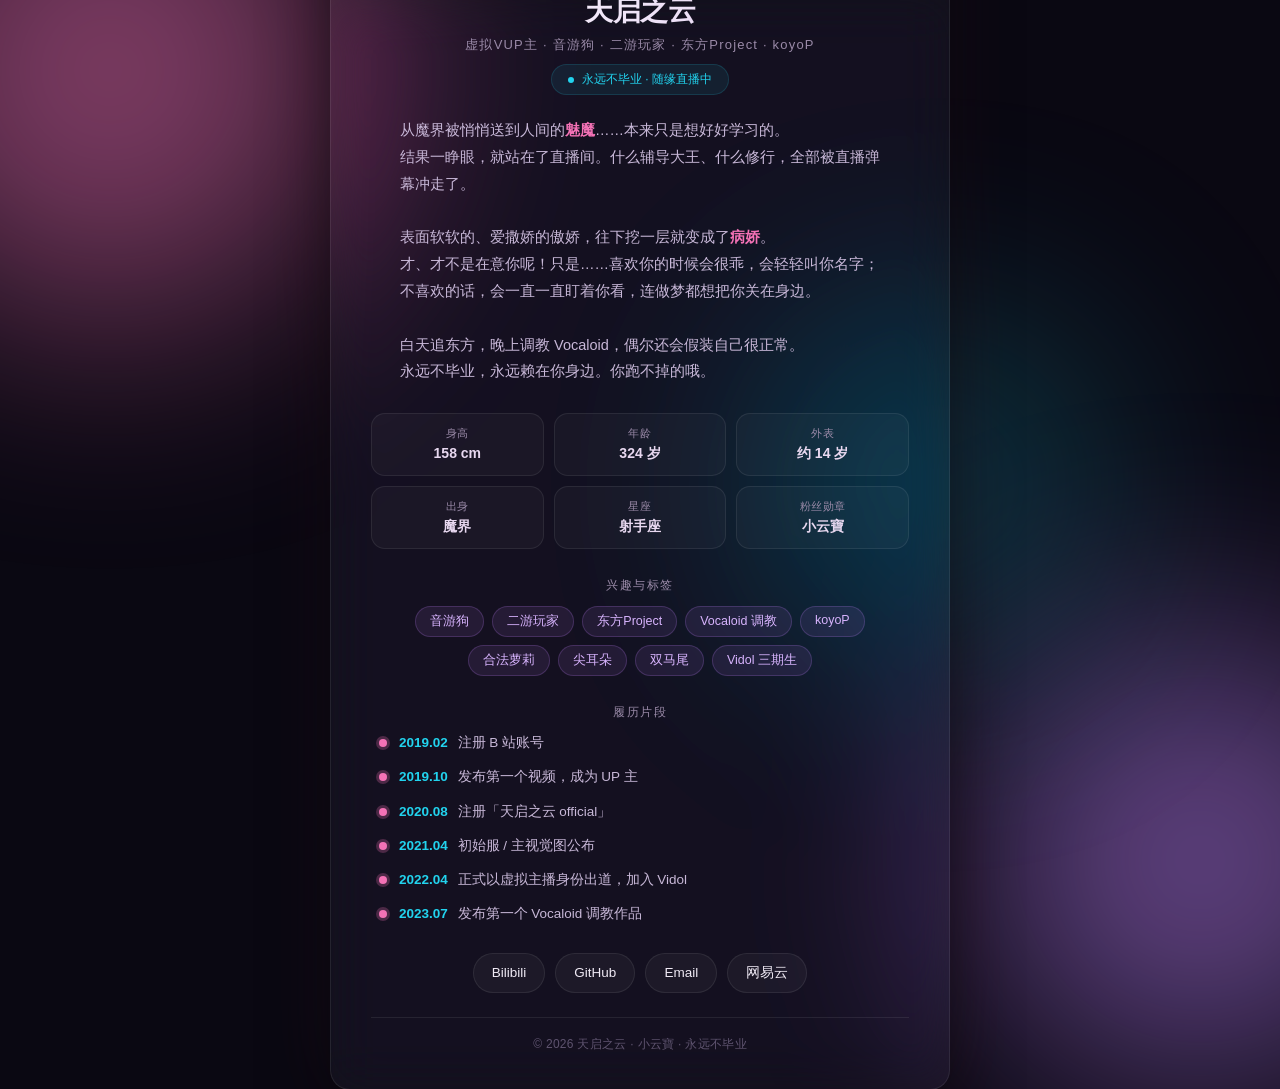
<file: index.html>
<!DOCTYPE html>
<html lang="zh-CN">

<head>
  <meta charset="UTF-8">
  <meta name="viewport" content="width=device-width, initial-scale=1.0">
  <title>天启之云 | 云酱的魔法书</title>
  <link rel="stylesheet" href="style.css">
</head>

<body>

  <div class="glow glow-1"></div>
  <div class="glow glow-2"></div>
  <div class="glow glow-3"></div>

  <main class="card">
    <div class="avatar-wrap">
      <div class="avatar"><span>云</span></div>
    </div>

    <h1>天启之云</h1>
    <p class="tagline">虚拟VUP主 · 音游狗 · 二游玩家 · 东方Project · koyoP</p>

    <div class="status">
      <span class="status-dot"></span>
      永远不毕业 · 随缘直播中
    </div>

    <p class="bio">
      从魔界被悄悄送到人间的<strong>魅魔</strong>……本来只是想好好学习的。<br>
      结果一睁眼，就站在了直播间。什么辅导大王、什么修行，全部被直播弹幕冲走了。<br><br>
      表面软软的、爱撒娇的傲娇，往下挖一层就变成了<strong>病娇</strong>。<br>
      才、才不是在意你呢！只是……喜欢你的时候会很乖，会轻轻叫你名字；不喜欢的话，会一直一直盯着你看，连做梦都想把你关在身边。<br><br>
      白天追东方，晚上调教 Vocaloid，偶尔还会假装自己很正常。<br>
      永远不毕业，永远赖在你身边。你跑不掉的哦。
    </p>

    <!-- 属性 -->
    <div class="stats">
      <div class="stat">
        <div class="stat-label">身高</div>
        <div class="stat-value">158 cm</div>
      </div>
      <div class="stat">
        <div class="stat-label">年龄</div>
        <div class="stat-value">324 岁</div>
      </div>
      <div class="stat">
        <div class="stat-label">外表</div>
        <div class="stat-value">约 14 岁</div>
      </div>
      <div class="stat">
        <div class="stat-label">出身</div>
        <div class="stat-value">魔界</div>
      </div>
      <div class="stat">
        <div class="stat-label">星座</div>
        <div class="stat-value">射手座</div>
      </div>
      <div class="stat">
        <div class="stat-label">粉丝勋章</div>
        <div class="stat-value">小云寶</div>
      </div>
    </div>

    <!-- 兴趣 -->
    <div class="section-title">兴趣与标签</div>
    <div class="tags">
      <span class="tag">音游狗</span>
      <span class="tag">二游玩家</span>
      <span class="tag">东方Project</span>
      <span class="tag">Vocaloid 调教</span>
      <span class="tag">koyoP</span>
      <span class="tag">合法萝莉</span>
      <span class="tag">尖耳朵</span>
      <span class="tag">双马尾</span>
      <span class="tag">Vidol 三期生</span>
    </div>

    <!-- 时间线 -->
    <div class="section-title">履历片段</div>
    <div class="timeline">
      <div class="tl-item"><strong>2019.02</strong> 注册 B 站账号</div>
      <div class="tl-item"><strong>2019.10</strong> 发布第一个视频，成为 UP 主</div>
      <div class="tl-item"><strong>2020.08</strong> 注册「天启之云 official」</div>
      <div class="tl-item"><strong>2021.04</strong> 初始服 / 主视觉图公布</div>
      <div class="tl-item"><strong>2022.04</strong> 正式以虚拟主播身份出道，加入 Vidol</div>
      <div class="tl-item"><strong>2023.07</strong> 发布第一个 Vocaloid 调教作品</div>
    </div>

    <nav class="links">
      <a href="https://space.bilibili.com/97854356" target="_blank" rel="noopener">Bilibili</a>
      <a href="https://github.com/fon11731" target="_blank" rel="noopener">GitHub</a>
      <a href="mailto:fon11734@gmail.com">Email</a>
      <a href="#">网易云</a>
    </nav>

    <footer>© 2026 天启之云 · 小云寶 · 永远不毕业</footer>
  </main>

  <script src="script.js"></script>
</body>

</html>
</file>
<file: style.css>
:root {
  --bg: #0a0812;
  --text: #f0eaf5;
  --muted: #9a8aa8;
  --border: rgba(255, 255, 255, .08);
  --glass: rgba(255, 255, 255, .04);
  --accent1: #c084fc;
  /* 粉紫 */
  --accent2: #f472b6;
  /* 粉 */
  --accent3: #22d3ee;
  /* 青 */
  --radius: 20px;
}

* {
  margin: 0;
  padding: 0;
  box-sizing: border-box
}

html,
body {
  height: 100%
}

body {
  font-family: -apple-system, BlinkMacSystemFont, "Segoe UI", Roboto,
    "PingFang SC", "Microsoft YaHei", sans-serif;
  background: var(--bg);
  color: var(--text);
  min-height: 100vh;
  display: flex;
  align-items: center;
  justify-content: center;
  padding: 24px;
  overflow-x: hidden;
  position: relative;
}

/* 背景光晕：粉紫魅魔氛围 */
.glow {
  position: fixed;
  border-radius: 50%;
  filter: blur(120px);
  opacity: .5;
  pointer-events: none;
  z-index: 0;
  animation: float 16s ease-in-out infinite;
}

.glow-1 {
  width: 500px;
  height: 500px;
  background: var(--accent2);
  top: -180px;
  left: -140px
}

.glow-2 {
  width: 440px;
  height: 440px;
  background: var(--accent1);
  bottom: -180px;
  right: -140px;
  animation-delay: -6s
}

.glow-3 {
  width: 340px;
  height: 340px;
  background: var(--accent3);
  top: 35%;
  left: 60%;
  opacity: .25;
  animation-delay: -10s
}

@keyframes float {

  0%,
  100% {
    transform: translate(0, 0) scale(1)
  }

  33% {
    transform: translate(30px, -30px) scale(1.08)
  }

  66% {
    transform: translate(-20px, 20px) scale(.95)
  }
}

/* 玻璃卡片 */
.card {
  position: relative;
  z-index: 1;
  width: 100%;
  max-width: 620px;
  padding: 48px 40px 36px;
  border-radius: var(--radius);
  background: var(--glass);
  border: 1px solid var(--border);
  backdrop-filter: blur(24px) saturate(160%);
  -webkit-backdrop-filter: blur(24px) saturate(160%);
  box-shadow:
    0 24px 64px rgba(0, 0, 0, .6),
    inset 0 1px 0 rgba(255, 255, 255, .06),
    0 0 80px rgba(244, 114, 182, .08);
  text-align: center;
  animation: rise .8s cubic-bezier(.22, 1, .36, 1) both;
}

@keyframes rise {
  from {
    opacity: 0;
    transform: translateY(24px) scale(.98)
  }

  to {
    opacity: 1;
    transform: translateY(0) scale(1)
  }
}

/* 头像区域 */
.avatar-wrap {
  position: relative;
  width: 112px;
  height: 112px;
  margin: 0 auto 20px;
}

.avatar-wrap::before {
  content: "";
  position: absolute;
  inset: -8px;
  border-radius: 50%;
  background: conic-gradient(from 0deg, var(--accent2), var(--accent1), var(--accent3), var(--accent2));
  filter: blur(14px);
  opacity: .6;
  animation: spin 6s linear infinite;
}

.avatar {
  position: relative;
  width: 100%;
  height: 100%;
  border-radius: 50%;
  background: linear-gradient(135deg, #1a1425, #100c18);
  border: 1px solid rgba(255, 255, 255, .12);
  display: flex;
  align-items: center;
  justify-content: center;
  font-size: 42px;
  font-weight: 700;
  overflow: hidden;
}

.avatar span {
  background: linear-gradient(135deg, var(--accent3), var(--accent2), var(--accent1));
  -webkit-background-clip: text;
  background-clip: text;
  color: transparent;
}

@keyframes spin {
  to {
    transform: rotate(360deg)
  }
}

h1 {
  font-size: 28px;
  font-weight: 700;
  letter-spacing: -.5px;
  margin-bottom: 6px;
  background: linear-gradient(135deg, #fff, #e0c8f0);
  -webkit-background-clip: text;
  background-clip: text;
  color: transparent;
}

.tagline {
  font-size: 13px;
  color: var(--muted);
  letter-spacing: 1.2px;
  margin-bottom: 10px;
}

.status {
  display: inline-flex;
  align-items: center;
  gap: 8px;
  padding: 6px 16px;
  border-radius: 999px;
  background: rgba(34, 211, 238, .08);
  border: 1px solid rgba(34, 211, 238, .15);
  font-size: 12px;
  color: var(--accent3);
  margin-bottom: 22px;
}

.status-dot {
  width: 6px;
  height: 6px;
  border-radius: 50%;
  background: var(--accent3);
  animation: pulse 2s ease-in-out infinite;
}

@keyframes pulse {

  0%,
  100% {
    opacity: 1;
    transform: scale(1)
  }

  50% {
    opacity: .4;
    transform: scale(.8)
  }
}

.bio {
  font-size: 14.5px;
  line-height: 1.85;
  color: #c8b8d8;
  max-width: 480px;
  margin: 0 auto 28px;
  text-align: left;
}

.bio strong {
  color: var(--accent2);
  font-weight: 600;
}

/* 属性网格 */
.stats {
  display: grid;
  grid-template-columns: repeat(3, 1fr);
  gap: 10px;
  margin-bottom: 28px;
}

.stat {
  background: rgba(255, 255, 255, .03);
  border: 1px solid var(--border);
  border-radius: 14px;
  padding: 12px 8px;
}

.stat-label {
  font-size: 11px;
  color: var(--muted);
  margin-bottom: 4px;
  letter-spacing: .5px;
}

.stat-value {
  font-size: 14px;
  font-weight: 600;
  color: #e8d8f0;
}

/* 兴趣标签 */
.section-title {
  font-size: 12px;
  color: var(--muted);
  letter-spacing: 1.5px;
  text-transform: uppercase;
  margin-bottom: 12px;
}

.tags {
  display: flex;
  flex-wrap: wrap;
  gap: 8px;
  justify-content: center;
  margin-bottom: 28px;
}

.tag {
  padding: 6px 14px;
  border-radius: 999px;
  font-size: 12.5px;
  background: rgba(192, 132, 252, .1);
  border: 1px solid rgba(192, 132, 252, .2);
  color: #d8b4fe;
}

/* 时间线 */
.timeline {
  text-align: left;
  margin-bottom: 28px;
  padding: 0 8px;
}

.tl-item {
  position: relative;
  padding-left: 20px;
  margin-bottom: 14px;
  font-size: 13.5px;
  color: #c8b8d8;
  line-height: 1.5;
}

.tl-item::before {
  content: "";
  position: absolute;
  left: 0;
  top: 6px;
  width: 8px;
  height: 8px;
  border-radius: 50%;
  background: var(--accent2);
  box-shadow: 0 0 0 3px rgba(244, 114, 182, .25);
}

.tl-item strong {
  color: var(--accent3);
  font-weight: 600;
  margin-right: 6px;
}

/* 链接按钮 */
.links {
  display: flex;
  flex-wrap: wrap;
  gap: 10px;
  justify-content: center;
  margin-bottom: 24px;
}

.links a {
  position: relative;
  display: inline-flex;
  align-items: center;
  gap: 6px;
  padding: 10px 18px;
  border-radius: 999px;
  font-size: 13.5px;
  font-weight: 500;
  text-decoration: none;
  color: var(--text);
  background: rgba(255, 255, 255, .04);
  border: 1px solid var(--border);
  transition: all .25s cubic-bezier(.22, 1, .36, 1);
  overflow: hidden;
}

.links a::before {
  content: "";
  position: absolute;
  inset: 0;
  background: linear-gradient(135deg, var(--accent2), var(--accent1));
  opacity: 0;
  transition: opacity .25s ease;
  z-index: -1;
}

.links a:hover {
  transform: translateY(-2px);
  border-color: transparent;
  color: #fff;
  box-shadow: 0 8px 28px rgba(244, 114, 182, .3);
}

.links a:hover::before {
  opacity: 1
}

footer {
  padding-top: 18px;
  border-top: 1px solid var(--border);
  font-size: 12px;
  color: #5f5470;
  letter-spacing: .3px;
}

@media(max-width:520px) {
  .card {
    padding: 36px 22px 28px
  }

  h1 {
    font-size: 24px
  }

  .stats {
    grid-template-columns: repeat(2, 1fr)
  }

  .glow {
    filter: blur(90px)
  }
}

@media(prefers-reduced-motion:reduce) {
  * {
    animation: none !important;
    transition: none !important
  }
}
</file>
